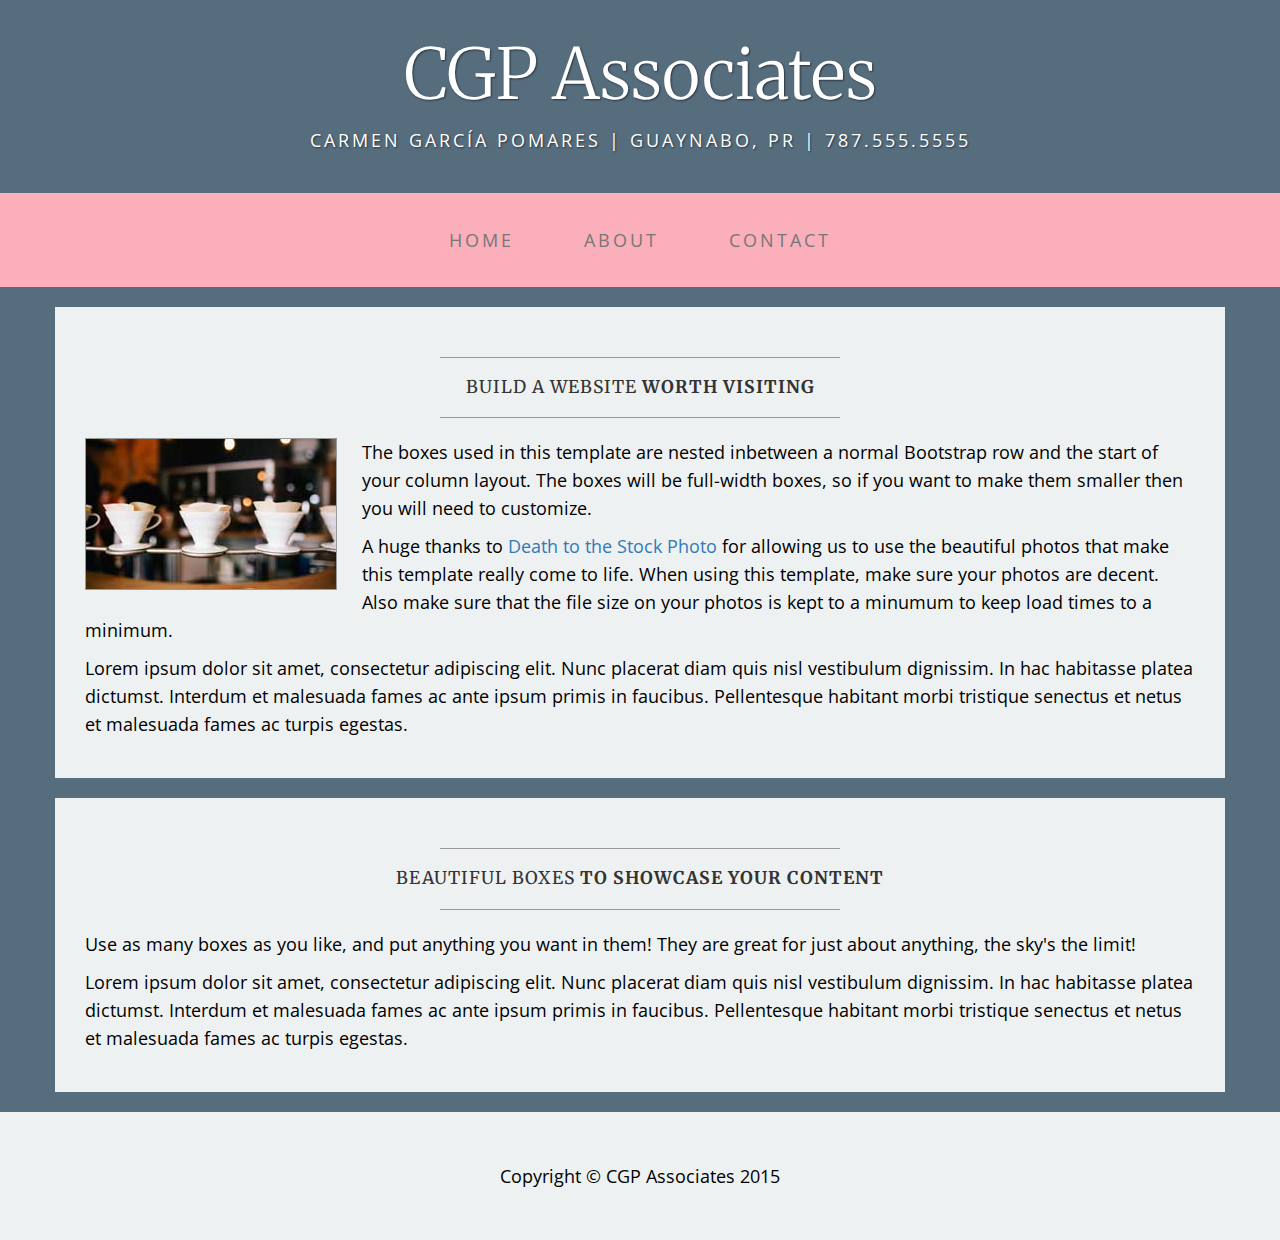
<file: index.html>
<!DOCTYPE html>
<html lang="en">

<head>

    <meta charset="utf-8">
    <meta http-equiv="X-UA-Compatible" content="IE=edge">
    <meta name="viewport" content="width=device-width, initial-scale=1">
    <meta name="description" content="">
    <meta name="author" content="">

    <title>CGP Associates</title>

    <!-- Bootstrap Core CSS -->
    <link href="css/bootstrap.min.css" rel="stylesheet">

    <!-- Custom CSS -->
    <link href="css/business-casual.css" rel="stylesheet">

    <!-- Fonts -->
    <link href="http://fonts.googleapis.com/css?family=Open+Sans:300italic,400italic,600italic,700italic,800italic,400,300,600,700,800" rel="stylesheet" type="text/css">
    <link href='https://fonts.googleapis.com/css?family=Merriweather:400,300,300italic,700,400italic,700italic,900,900italic' rel='stylesheet' type='text/css'>

    <!-- HTML5 Shim and Respond.js IE8 support of HTML5 elements and media queries -->
    <!-- WARNING: Respond.js doesn't work if you view the page via file:// -->
    <!--[if lt IE 9]>
        <script src="https://oss.maxcdn.com/libs/html5shiv/3.7.0/html5shiv.js"></script>
        <script src="https://oss.maxcdn.com/libs/respond.js/1.4.2/respond.min.js"></script>
    <![endif]-->

</head>

<body>

    <div class="brand">CGP Associates</div>
    <div class="address-bar">Carmen García Pomares | Guaynabo, PR | 787.555.5555</div>

    <!-- Navigation -->
    <nav class="navbar navbar-default" role="navigation">
        <div class="container">
            <!-- Brand and toggle get grouped for better mobile display -->
            <div class="navbar-header">
                <button type="button" class="navbar-toggle" data-toggle="collapse" data-target="#bs-example-navbar-collapse-1">
                    <span class="sr-only">Toggle navigation</span>
                    <span class="icon-bar"></span>
                    <span class="icon-bar"></span>
                    <span class="icon-bar"></span>
                </button>
                <!-- navbar-brand is hidden on larger screens, but visible when the menu is collapsed -->
                <a class="navbar-brand" href="index.html">CGP Associates</a>
            </div>
            <!-- Collect the nav links, forms, and other content for toggling -->
            <div class="collapse navbar-collapse" id="bs-example-navbar-collapse-1">
                <ul class="nav navbar-nav">
                    <li>
                        <a href="index.html">Home</a>
                    </li>
                    <li>
                        <a href="about.html">About</a>
                    </li>
                    <li>
                        <a href="contact.html">Contact</a>
                    </li>
                </ul>
            </div>
            <!-- /.navbar-collapse -->
        </div>
        <!-- /.container -->
    </nav>

    <div class="container">

        <!-- <div class="row">
            <div class="box">
                <div class="col-lg-12 text-center">
                    <div id="carousel-example-generic" class="carousel slide"> -->
                        <!-- Indicators -->
                        <!-- <ol class="carousel-indicators hidden-xs">
                            <li data-target="#carousel-example-generic" data-slide-to="0" class="active"></li>
                            <li data-target="#carousel-example-generic" data-slide-to="1"></li>
                            <li data-target="#carousel-example-generic" data-slide-to="2"></li>
                        </ol> -->

                        <!-- Wrapper for slides -->
                        <!-- <div class="carousel-inner">
                            <div class="item active">
                                <img class="img-responsive img-full" src="img/slide-1.jpg" alt="">
                            </div>
                            <div class="item">
                                <img class="img-responsive img-full" src="img/slide-2.jpg" alt="">
                            </div>
                            <div class="item">
                                <img class="img-responsive img-full" src="img/slide-3.jpg" alt="">
                            </div>
                        </div> -->

                        <!-- Controls -->
                        <!-- <a class="left carousel-control" href="#carousel-example-generic" data-slide="prev">
                            <span class="icon-prev"></span>
                        </a>
                        <a class="right carousel-control" href="#carousel-example-generic" data-slide="next">
                            <span class="icon-next"></span>
                        </a>
                    </div>
                    <h2 class="brand-before">
                        <small>Welcome to</small>
                    </h2>
                    <h1 class="brand-name">Business Casual</h1>
                    <hr class="tagline-divider">
                    <h2>
                        <small>By
                            <strong>Start Bootstrap</strong>
                        </small>
                    </h2>
                </div>
            </div>
        </div> -->

        <div class="row">
            <div class="box">
                <div class="col-lg-12">
                    <hr>
                    <h2 class="intro-text text-center">Build a website
                        <strong>worth visiting</strong>
                    </h2>
                    <hr>
                    <img class="img-responsive img-border img-left" src="img/intro-pic.jpg" alt="">
                    <hr class="visible-xs">
                    <p>The boxes used in this template are nested inbetween a normal Bootstrap row and the start of your column layout. The boxes will be full-width boxes, so if you want to make them smaller then you will need to customize.</p>
                    <p>A huge thanks to <a href="http://join.deathtothestockphoto.com/" target="_blank">Death to the Stock Photo</a> for allowing us to use the beautiful photos that make this template really come to life. When using this template, make sure your photos are decent. Also make sure that the file size on your photos is kept to a minumum to keep load times to a minimum.</p>
                    <p>Lorem ipsum dolor sit amet, consectetur adipiscing elit. Nunc placerat diam quis nisl vestibulum dignissim. In hac habitasse platea dictumst. Interdum et malesuada fames ac ante ipsum primis in faucibus. Pellentesque habitant morbi tristique senectus et netus et malesuada fames ac turpis egestas.</p>
                </div>
            </div>
        </div>

        <div class="row">
            <div class="box">
                <div class="col-lg-12">
                    <hr>
                    <h2 class="intro-text text-center">Beautiful boxes
                        <strong>to showcase your content</strong>
                    </h2>
                    <hr>
                    <p>Use as many boxes as you like, and put anything you want in them! They are great for just about anything, the sky's the limit!</p>
                    <p>Lorem ipsum dolor sit amet, consectetur adipiscing elit. Nunc placerat diam quis nisl vestibulum dignissim. In hac habitasse platea dictumst. Interdum et malesuada fames ac ante ipsum primis in faucibus. Pellentesque habitant morbi tristique senectus et netus et malesuada fames ac turpis egestas.</p>
                </div>
            </div>
        </div>

    </div>
    <!-- /.container -->

    <footer>
        <div class="container">
            <div class="row">
                <div class="col-lg-12 text-center">
                    <p>Copyright &copy; CGP Associates 2015</p>
                </div>
            </div>
        </div>
    </footer>

    <!-- jQuery -->
    <script src="js/jquery.js"></script>

    <!-- Bootstrap Core JavaScript -->
    <script src="js/bootstrap.min.js"></script>

    <!-- Script to Activate the Carousel -->
    <script>
    $('.carousel').carousel({
        interval: 5000 //changes the speed
    })
    </script>

</body>

</html>
</file>
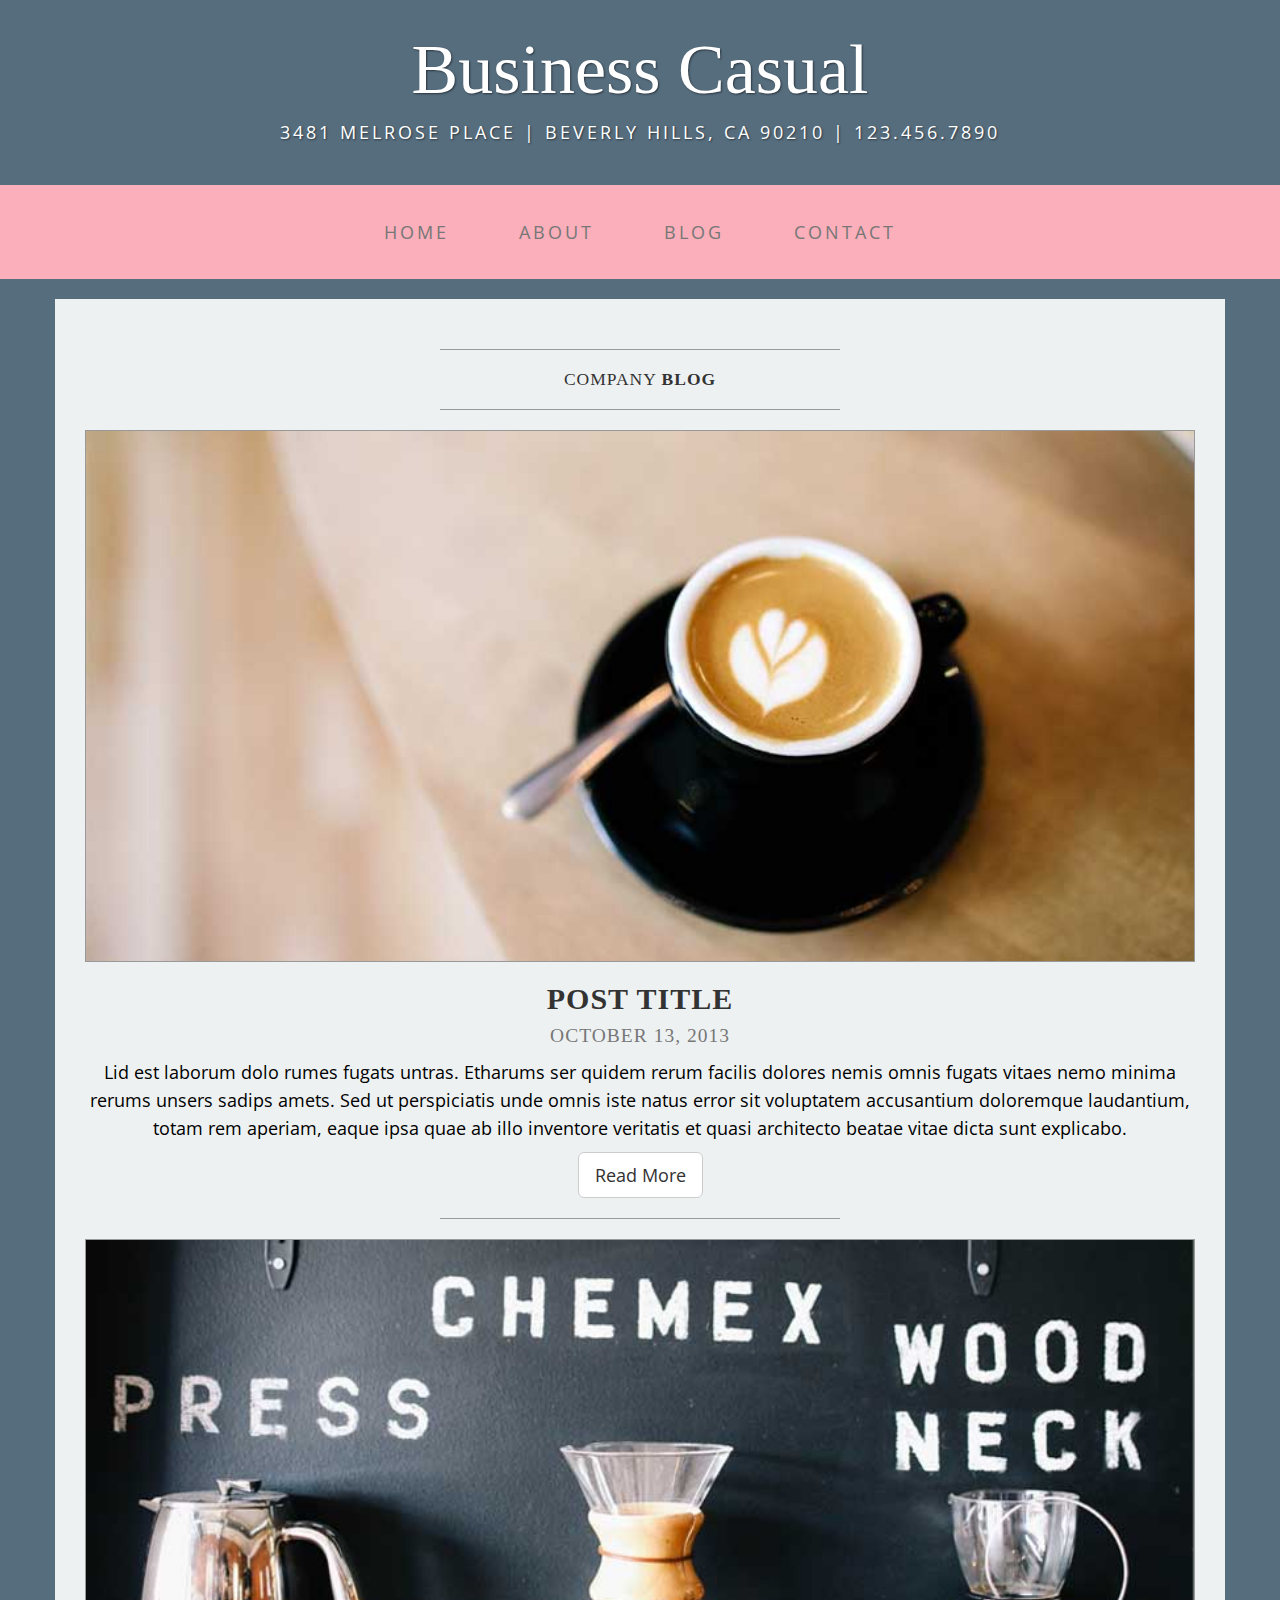
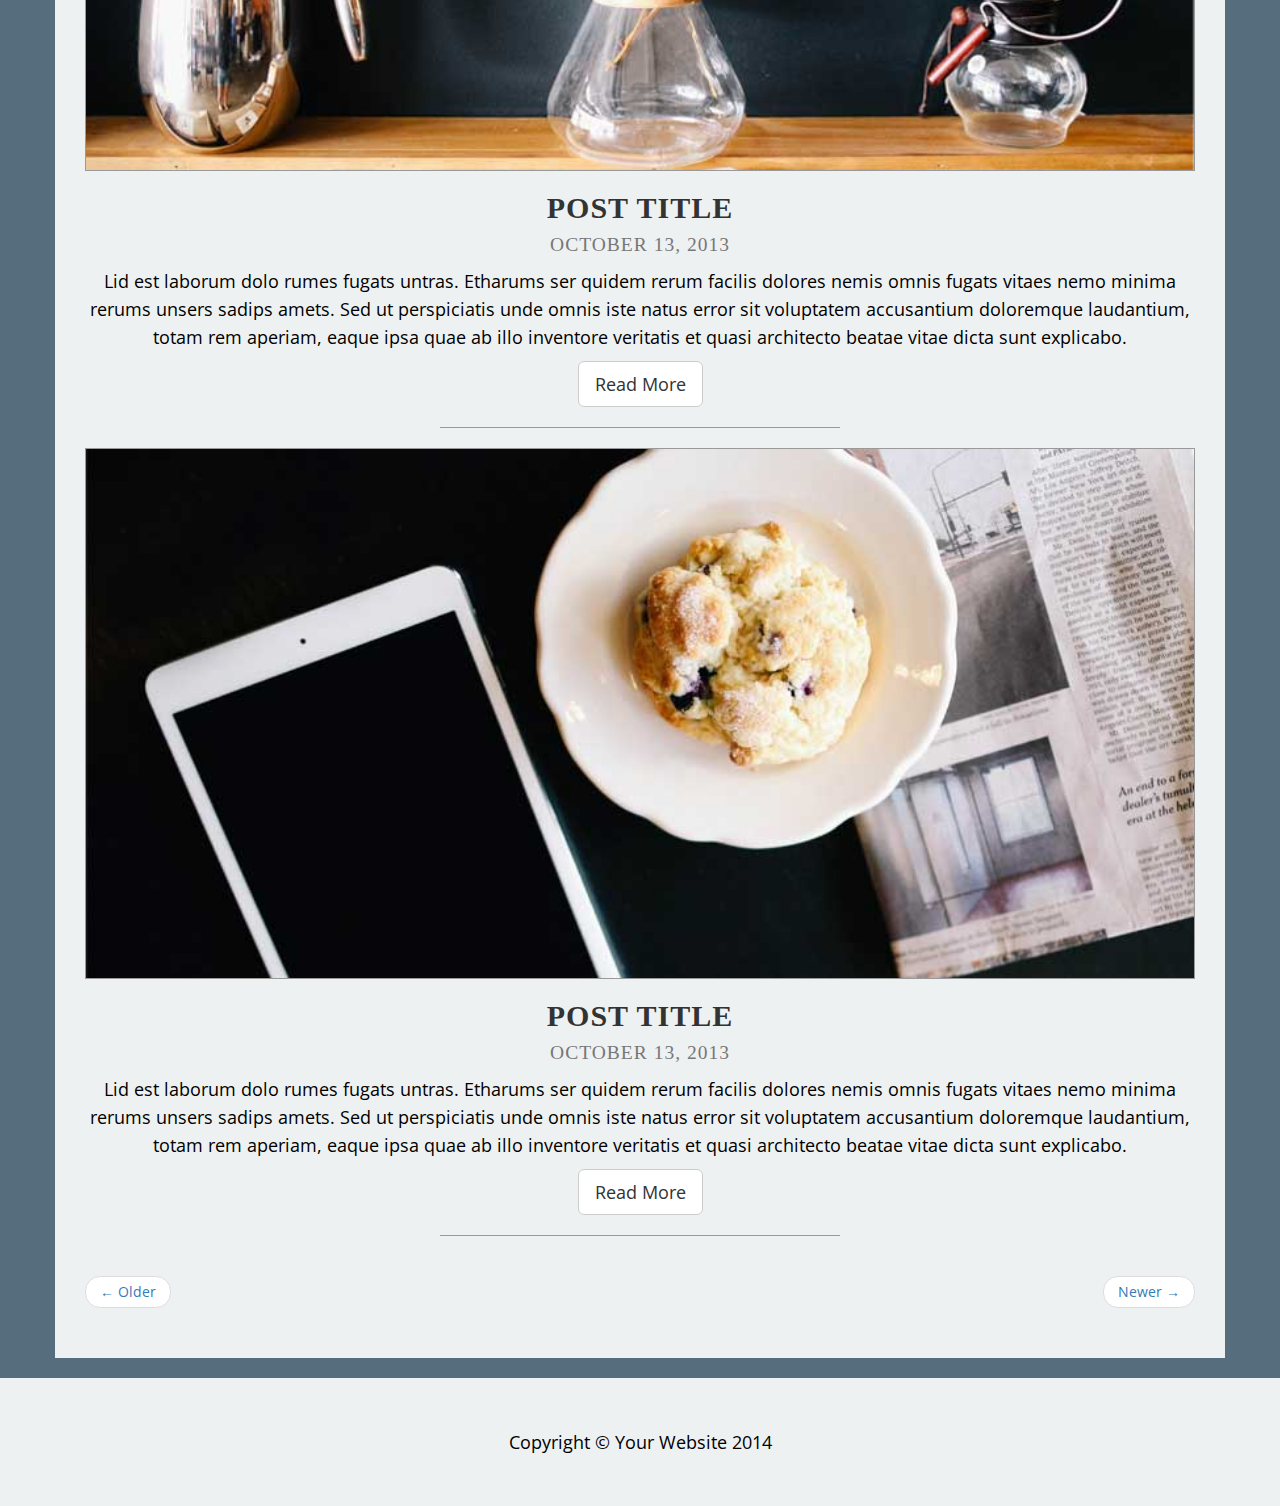
<file: blog.html>
<!DOCTYPE html>
<html lang="en">

<head>

    <meta charset="utf-8">
    <meta http-equiv="X-UA-Compatible" content="IE=edge">
    <meta name="viewport" content="width=device-width, initial-scale=1">
    <meta name="description" content="">
    <meta name="author" content="">

    <title>Blog - Business Casual - Start Bootstrap Theme</title>

    <!-- Bootstrap Core CSS -->
    <link href="css/bootstrap.min.css" rel="stylesheet">

    <!-- Custom CSS -->
    <link href="css/business-casual.css" rel="stylesheet">

    <!-- Fonts -->
    <link href="http://fonts.googleapis.com/css?family=Open+Sans:300italic,400italic,600italic,700italic,800italic,400,300,600,700,800" rel="stylesheet" type="text/css">
    <link href="http://fonts.googleapis.com/css?family=Josefin+Slab:100,300,400,600,700,100italic,300italic,400italic,600italic,700italic" rel="stylesheet" type="text/css">

    <!-- HTML5 Shim and Respond.js IE8 support of HTML5 elements and media queries -->
    <!-- WARNING: Respond.js doesn't work if you view the page via file:// -->
    <!--[if lt IE 9]>
        <script src="https://oss.maxcdn.com/libs/html5shiv/3.7.0/html5shiv.js"></script>
        <script src="https://oss.maxcdn.com/libs/respond.js/1.4.2/respond.min.js"></script>
    <![endif]-->

</head>

<body>

    <div class="brand">Business Casual</div>
    <div class="address-bar">3481 Melrose Place | Beverly Hills, CA 90210 | 123.456.7890</div>

    <!-- Navigation -->
    <nav class="navbar navbar-default" role="navigation">
        <div class="container">
            <!-- Brand and toggle get grouped for better mobile display -->
            <div class="navbar-header">
                <button type="button" class="navbar-toggle" data-toggle="collapse" data-target="#bs-example-navbar-collapse-1">
                    <span class="sr-only">Toggle navigation</span>
                    <span class="icon-bar"></span>
                    <span class="icon-bar"></span>
                    <span class="icon-bar"></span>
                </button>
                <!-- navbar-brand is hidden on larger screens, but visible when the menu is collapsed -->
                <a class="navbar-brand" href="index.html">Business Casual</a>
            </div>
            <!-- Collect the nav links, forms, and other content for toggling -->
            <div class="collapse navbar-collapse" id="bs-example-navbar-collapse-1">
                <ul class="nav navbar-nav">
                    <li>
                        <a href="index.html">Home</a>
                    </li>
                    <li>
                        <a href="about.html">About</a>
                    </li>
                    <li>
                        <a href="blog.html">Blog</a>
                    </li>
                    <li>
                        <a href="contact.html">Contact</a>
                    </li>
                </ul>
            </div>
            <!-- /.navbar-collapse -->
        </div>
        <!-- /.container -->
    </nav>

    <div class="container">

        <div class="row">
            <div class="box">
                <div class="col-lg-12">
                    <hr>
                    <h2 class="intro-text text-center">Company
                        <strong>blog</strong>
                    </h2>
                    <hr>
                </div>
                <div class="col-lg-12 text-center">
                    <img class="img-responsive img-border img-full" src="img/slide-1.jpg" alt="">
                    <h2>Post Title
                        <br>
                        <small>October 13, 2013</small>
                    </h2>
                    <p>Lid est laborum dolo rumes fugats untras. Etharums ser quidem rerum facilis dolores nemis omnis fugats vitaes nemo minima rerums unsers sadips amets. Sed ut perspiciatis unde omnis iste natus error sit voluptatem accusantium doloremque laudantium, totam rem aperiam, eaque ipsa quae ab illo inventore veritatis et quasi architecto beatae vitae dicta sunt explicabo.</p>
                    <a href="#" class="btn btn-default btn-lg">Read More</a>
                    <hr>
                </div>
                <div class="col-lg-12 text-center">
                    <img class="img-responsive img-border img-full" src="img/slide-2.jpg" alt="">
                    <h2>Post Title
                        <br>
                        <small>October 13, 2013</small>
                    </h2>
                    <p>Lid est laborum dolo rumes fugats untras. Etharums ser quidem rerum facilis dolores nemis omnis fugats vitaes nemo minima rerums unsers sadips amets. Sed ut perspiciatis unde omnis iste natus error sit voluptatem accusantium doloremque laudantium, totam rem aperiam, eaque ipsa quae ab illo inventore veritatis et quasi architecto beatae vitae dicta sunt explicabo.</p>
                    <a href="#" class="btn btn-default btn-lg">Read More</a>
                    <hr>
                </div>
                <div class="col-lg-12 text-center">
                    <img class="img-responsive img-border img-full" src="img/slide-3.jpg" alt="">
                    <h2>Post Title
                        <br>
                        <small>October 13, 2013</small>
                    </h2>
                    <p>Lid est laborum dolo rumes fugats untras. Etharums ser quidem rerum facilis dolores nemis omnis fugats vitaes nemo minima rerums unsers sadips amets. Sed ut perspiciatis unde omnis iste natus error sit voluptatem accusantium doloremque laudantium, totam rem aperiam, eaque ipsa quae ab illo inventore veritatis et quasi architecto beatae vitae dicta sunt explicabo.</p>
                    <a href="#" class="btn btn-default btn-lg">Read More</a>
                    <hr>
                </div>
                <div class="col-lg-12 text-center">
                    <ul class="pager">
                        <li class="previous"><a href="#">&larr; Older</a>
                        </li>
                        <li class="next"><a href="#">Newer &rarr;</a>
                        </li>
                    </ul>
                </div>
            </div>
        </div>

    </div>
    <!-- /.container -->

    <footer>
        <div class="container">
            <div class="row">
                <div class="col-lg-12 text-center">
                    <p>Copyright &copy; Your Website 2014</p>
                </div>
            </div>
        </div>
    </footer>

    <!-- jQuery -->
    <script src="js/jquery.js"></script>

    <!-- Bootstrap Core JavaScript -->
    <script src="js/bootstrap.min.js"></script>

</body>

</html>
</file>
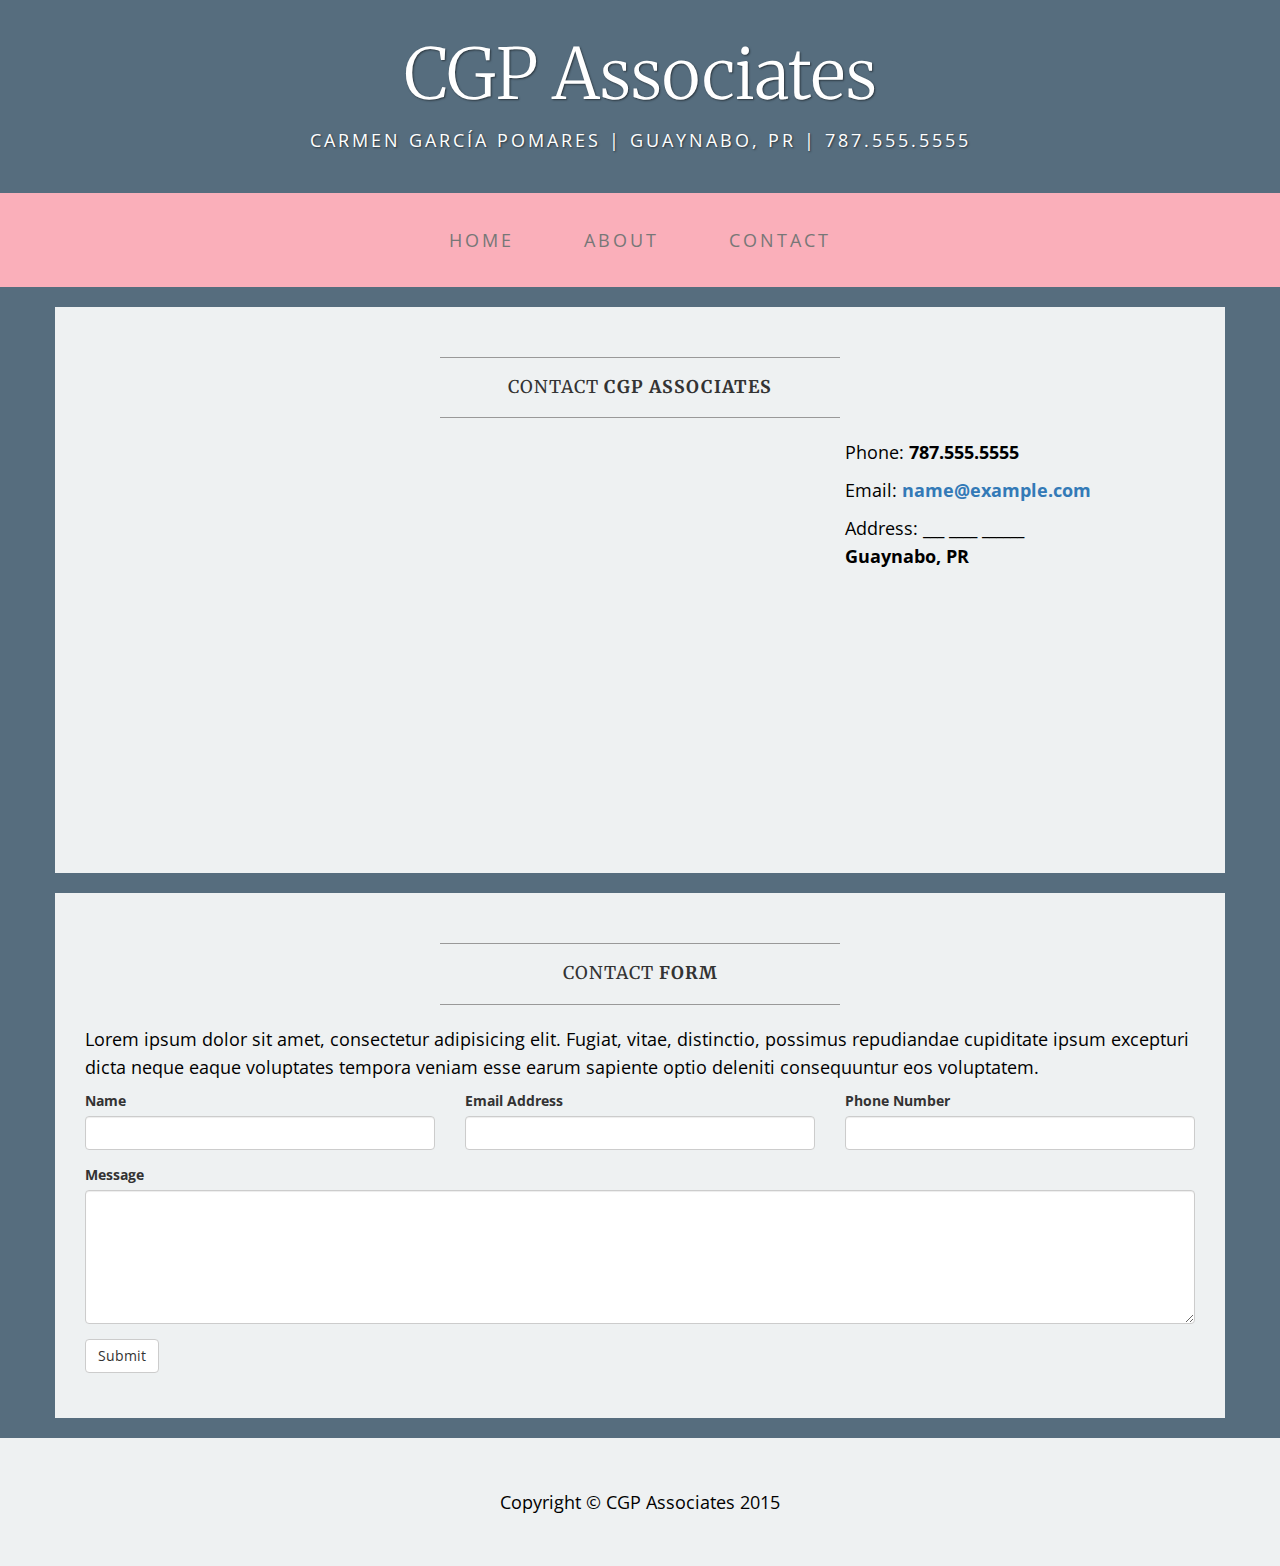
<file: contact.html>
<!DOCTYPE html>
<html lang="en">

<head>

    <meta charset="utf-8">
    <meta http-equiv="X-UA-Compatible" content="IE=edge">
    <meta name="viewport" content="width=device-width, initial-scale=1">
    <meta name="description" content="">
    <meta name="author" content="">

    <title>Contact CGP Associates</title>

    <!-- Bootstrap Core CSS -->
    <link href="css/bootstrap.min.css" rel="stylesheet">

    <!-- Custom CSS -->
    <link href="css/business-casual.css" rel="stylesheet">

    <!-- Fonts -->
    <link href="http://fonts.googleapis.com/css?family=Open+Sans:300italic,400italic,600italic,700italic,800italic,400,300,600,700,800" rel="stylesheet" type="text/css">
    <link href='https://fonts.googleapis.com/css?family=Merriweather:400,300,300italic,700,400italic,700italic,900,900italic' rel='stylesheet' type='text/css'>

    <!-- HTML5 Shim and Respond.js IE8 support of HTML5 elements and media queries -->
    <!-- WARNING: Respond.js doesn't work if you view the page via file:// -->
    <!--[if lt IE 9]>
        <script src="https://oss.maxcdn.com/libs/html5shiv/3.7.0/html5shiv.js"></script>
        <script src="https://oss.maxcdn.com/libs/respond.js/1.4.2/respond.min.js"></script>
    <![endif]-->

</head>

<body>

    <div class="brand">CGP Associates</div>
    <div class="address-bar">Carmen García Pomares | Guaynabo, PR | 787.555.5555</div>

    <!-- Navigation -->
    <nav class="navbar navbar-default" role="navigation">
        <div class="container">
            <!-- Brand and toggle get grouped for better mobile display -->
            <div class="navbar-header">
                <button type="button" class="navbar-toggle" data-toggle="collapse" data-target="#bs-example-navbar-collapse-1">
                    <span class="sr-only">Toggle navigation</span>
                    <span class="icon-bar"></span>
                    <span class="icon-bar"></span>
                    <span class="icon-bar"></span>
                </button>
                <!-- navbar-brand is hidden on larger screens, but visible when the menu is collapsed -->
                <a class="navbar-brand" href="index.html">CGP Associates</a>
            </div>
            <!-- Collect the nav links, forms, and other content for toggling -->
            <div class="collapse navbar-collapse" id="bs-example-navbar-collapse-1">
                <ul class="nav navbar-nav">
                    <li>
                        <a href="index.html">Home</a>
                    </li>
                    <li>
                        <a href="about.html">About</a>
                    </li>
                    <li>
                        <a href="contact.html">Contact</a>
                    </li>
                </ul>
            </div>
            <!-- /.navbar-collapse -->
        </div>
        <!-- /.container -->
    </nav>

    <div class="container">

        <div class="row">
            <div class="box">
                <div class="col-lg-12">
                    <hr>
                    <h2 class="intro-text text-center">Contact
                        <strong>CGP Associates</strong>
                    </h2>
                    <hr>
                </div>
                <div class="col-md-8">
                    <!-- Embedded Google Map using an iframe - to select your location find it on Google maps and paste the link as the iframe src. If you want to use the Google Maps API instead then have at it! -->
                    <iframe width="100%" height="400" frameborder="0" scrolling="no" marginheight="0" marginwidth="0" src="http://maps.google.com/maps?hl=en&amp;ie=UTF8&amp;ll=37.0625,-95.677068&amp;spn=56.506174,79.013672&amp;t=m&amp;z=4&amp;output=embed"></iframe>
                </div>
                <div class="col-md-4">
                    <p>Phone:
                        <strong>787.555.5555</strong>
                    </p>
                    <p>Email:
                        <strong><a href="mailto:name@example.com">name@example.com</a></strong>
                    </p>
                    <p>Address:
                        <strong>___ ____ ______
                            <br>Guaynabo, PR</strong>
                    </p>
                </div>
                <div class="clearfix"></div>
            </div>
        </div>

        <div class="row">
            <div class="box">
                <div class="col-lg-12">
                    <hr>
                    <h2 class="intro-text text-center">Contact
                        <strong>form</strong>
                    </h2>
                    <hr>
                    <p>Lorem ipsum dolor sit amet, consectetur adipisicing elit. Fugiat, vitae, distinctio, possimus repudiandae cupiditate ipsum excepturi dicta neque eaque voluptates tempora veniam esse earum sapiente optio deleniti consequuntur eos voluptatem.</p>
                    <form role="form">
                        <div class="row">
                            <div class="form-group col-lg-4">
                                <label>Name</label>
                                <input type="text" class="form-control">
                            </div>
                            <div class="form-group col-lg-4">
                                <label>Email Address</label>
                                <input type="email" class="form-control">
                            </div>
                            <div class="form-group col-lg-4">
                                <label>Phone Number</label>
                                <input type="tel" class="form-control">
                            </div>
                            <div class="clearfix"></div>
                            <div class="form-group col-lg-12">
                                <label>Message</label>
                                <textarea class="form-control" rows="6"></textarea>
                            </div>
                            <div class="form-group col-lg-12">
                                <input type="hidden" name="save" value="contact">
                                <button type="submit" class="btn btn-default">Submit</button>
                            </div>
                        </div>
                    </form>
                </div>
            </div>
        </div>

    </div>
    <!-- /.container -->

    <footer>
        <div class="container">
            <div class="row">
                <div class="col-lg-12 text-center">
                    <p>Copyright &copy; CGP Associates 2015</p>
                </div>
            </div>
        </div>
    </footer>

    <!-- jQuery -->
    <script src="js/jquery.js"></script>

    <!-- Bootstrap Core JavaScript -->
    <script src="js/bootstrap.min.js"></script>

</body>

</html>
</file>
<file: css/business-casual.css>
/*!
 * Start Bootstrap - Business Casual Bootstrap Theme (http://startbootstrap.com)
 * Code licensed under the Apache License v2.0.
 * For details, see http://www.apache.org/licenses/LICENSE-2.0.
 */

body {
    font-family: "Open Sans","Helvetica Neue",Helvetica,Arial,sans-serif;
    /*background: url('../img/bg.jpg') no-repeat center center fixed;*/
    background-color: #566D7E;
    -webkit-background-size: cover;
    -moz-background-size: cover;
    background-size: cover;
    -o-background-size: cover;
}

h1,
h2,
h3,
h4,
h5,
h6 {
    text-transform: uppercase;
    font-family: "Merriweather";
    font-weight: 700;
    letter-spacing: 1px;
}

p {
    font-size: 1.25em;
    line-height: 1.6;
    color: #000;
}

hr {
    max-width: 400px;
    border-color: #999999;
}

.brand,
.address-bar {
    display: none;
}

.navbar-brand {
    text-transform: uppercase;
    font-weight: 300;
    font-family: "Merriweather";
    letter-spacing: 2px;
}

.navbar-nav {
    text-transform: uppercase;
    font-weight: 400;
    letter-spacing: 3px;
}

.img-full {
    min-width: 100%;
}

.brand-before,
.brand-name {
    text-transform: capitalize;
}

.brand-before {
    margin: 15px 0;
}

.brand-name {
    margin: 0;
    font-size: 4em;
}

.tagline-divider {
    margin: 15px auto 3px;
    max-width: 250px;
    border-color: #999999;
}

.box {
    margin-bottom: 20px;
    padding: 30px 15px;
    background: #fff;
    background: rgba(255,255,255,0.9);
}

.intro-text {
    text-transform: uppercase;
    font-size: 1.25em;
    font-weight: 400;
    letter-spacing: 1px;
}

.img-border {
    float: none;
    margin: 0 auto 0;
    border: #999999 solid 1px;
}

.img-left {
    float: none;
    margin: 0 auto 0;
}

footer {
    background: #fff;
    background: rgba(255,255,255,0.9);
}

footer p {
    margin: 0;
    padding: 50px 0;
}

@media screen and (min-width:768px) {
    .brand {
        display: inherit;
        margin: 0;
        padding: 30px 0 10px;
        text-align: center;
        text-shadow: 1px 1px 2px rgba(0,0,0,0.5);
        font-family: "Merriweather";
        font-size: 5em;
        font-weight: 300;
        line-height: normal;
        color: #fff;
    }

    .top-divider {
        margin-top: 0;
    }

    .img-left {
        float: left;
        margin-right: 25px;
    }

    .address-bar {
        display: inherit;
        margin: 0;
        padding: 0 0 40px;
        text-align: center;
        text-shadow: 1px 1px 2px rgba(0,0,0,0.5);
        text-transform: uppercase;
        font-size: 1.25em;
        font-weight: 400;
        letter-spacing: 3px;
        color: #fff;
    }

    .navbar {
        /*background: #F9A7B0;*/
        border-radius: 0;
    }

    .navbar-header {
        /*background: #F9A7B0;*/
        display: none;
    }

    .navbar {
        background: #F9A7B0;
        min-height: 0;
    }

    .navbar-default {
        border: none;
        background: #FAAFBA;
        /*background: #fff;
        background: rgba(255,255,255,0.9);*/
    }

    .nav>li>a {
        padding: 35px;
    }

    .navbar-nav>li>a {
        line-height: normal;
    }

    .navbar-nav {
        display: table;
        float: none;
        margin: 0 auto;
        table-layout: fixed;
        font-size: 1.25em;
    }
}

@media screen and (min-width:1200px) {
    .box:after {
        content: '';
        display: table;
        clear: both;
    }
}
</file>
